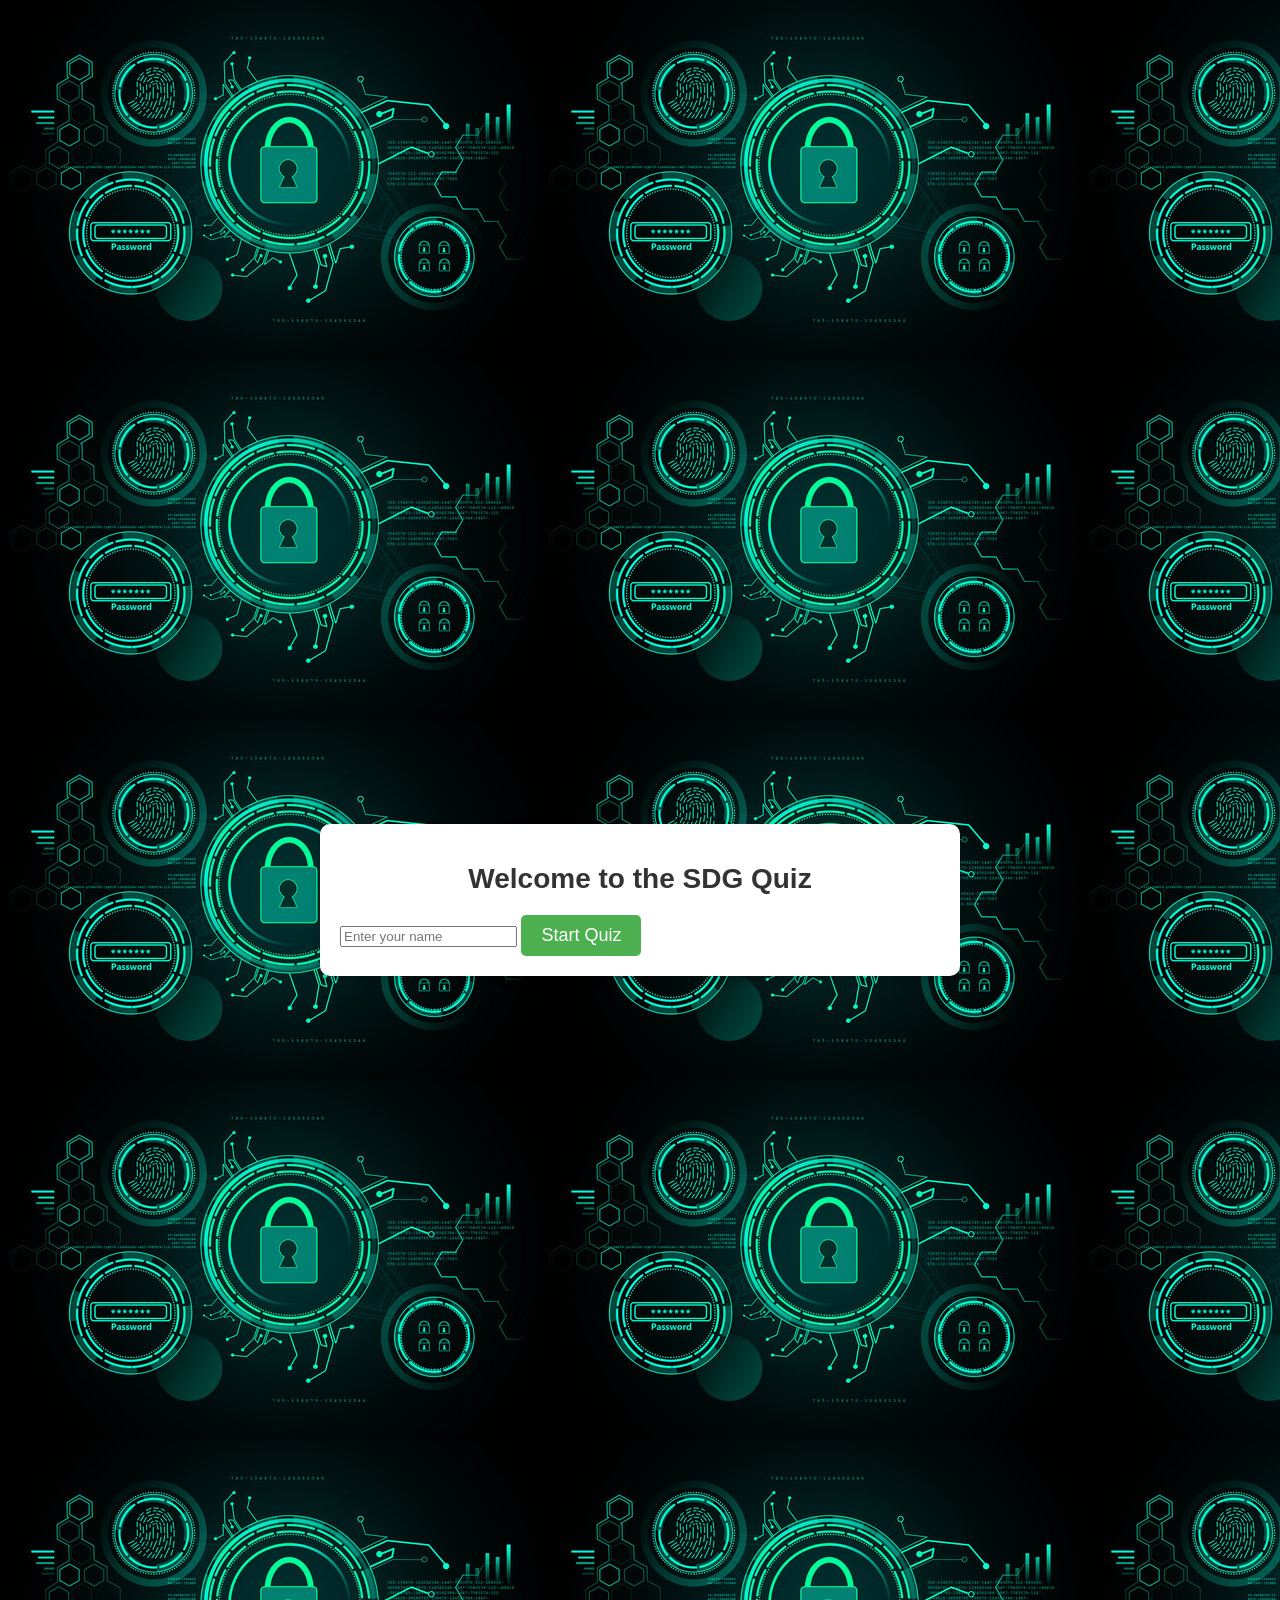
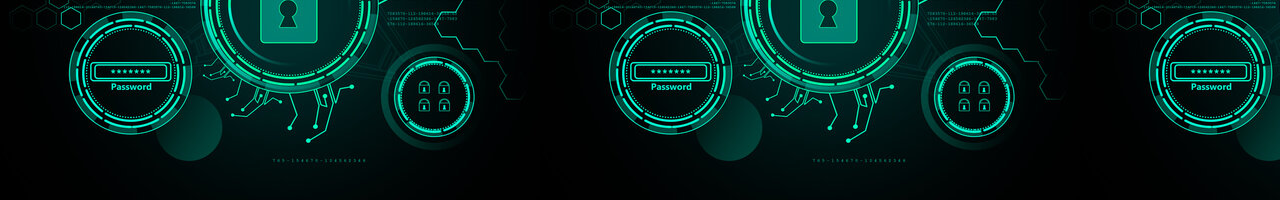
<file: index.html>
<!DOCTYPE html>
<html lang="en">
<head>
  <meta charset="UTF-8">
  <meta name="viewport" content="width=device-width, initial-scale=1.0">
  <title>Login - SDG Quiz</title>
  <link rel="stylesheet" href="style.css">
</head>
<body>
    <body class="login-page">
  <div class="container">
    <h1>Welcome to the SDG Quiz</h1>
    <form id="login-form">
      <input type="text" id="username" placeholder="Enter your name" required>
      <button type="submit">Start Quiz</button>
    </form>
  </div>
</body>

  <script>
    document.getElementById('login-form').addEventListener('submit', function (e) {
      e.preventDefault();
      const username = document.getElementById('username').value.trim();
      if (username) {
        localStorage.setItem('username', username);
        localStorage.setItem('totalScore', 0); // Reset total score
        window.location.href = 'easy.html'; // Redirect to Easy level
      }
    });
  </script>
</body>
</html>
</file>
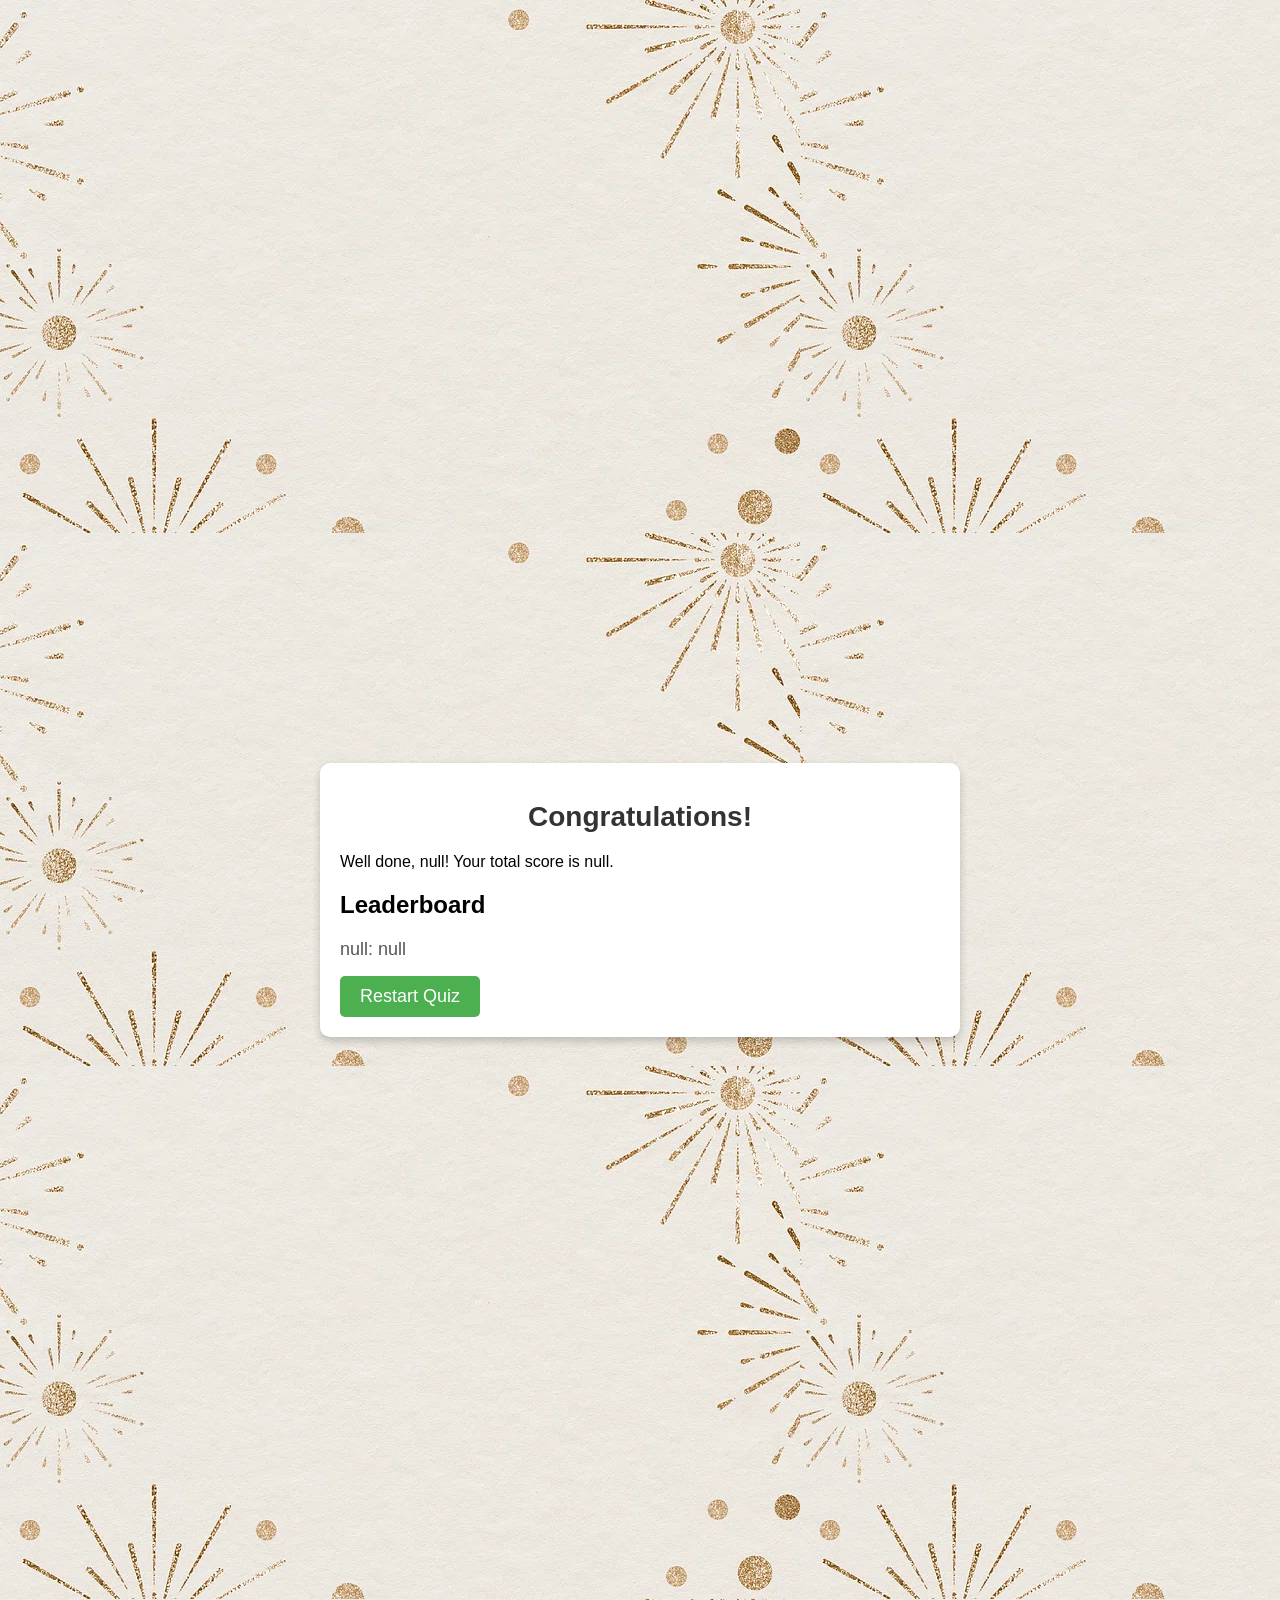
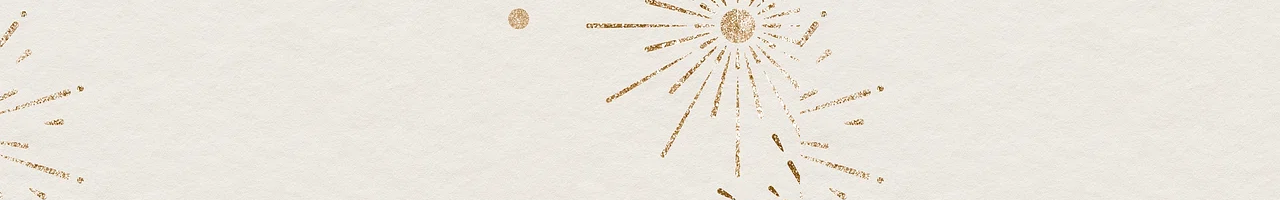
<file: congratulations.html>
<!DOCTYPE html>
<html lang="en">
<head>
  <meta charset="UTF-8">
  <meta name="viewport" content="width=device-width, initial-scale=1.0">
  <title>Congratulations - SDG Quiz</title>
  <link rel="stylesheet" href="style.css">
</head>
<body class="congratulations-page">
  <div class="container">
    <h1>Congratulations!</h1>
    <p id="final-score"></p>
    <h2>Leaderboard</h2>
    <ul id="leaderboard"></ul>
    <button onclick="restartQuiz()">Restart Quiz</button>
  </div>

  <script>
    // Get the username and total score from localStorage
    const username = localStorage.getItem('username');
    const totalScore = localStorage.getItem('totalScore');

    // Display the user's final score
    document.getElementById('final-score').textContent = `Well done, ${username}! Your total score is ${totalScore}.`;

    // Retrieve the leaderboard from localStorage, or initialize it as an empty array
    const leaderboard = JSON.parse(localStorage.getItem('leaderboard')) || [];

    // Add the current user and their score to the leaderboard
    leaderboard.push({ username, score: totalScore });
    leaderboard.sort((a, b) => b.score - a.score); // Sort the leaderboard by score in descending order

    // Save the updated leaderboard back to localStorage
    localStorage.setItem('leaderboard', JSON.stringify(leaderboard));

    // Display the leaderboard on the page
    const leaderboardList = document.getElementById('leaderboard');
    leaderboard.forEach((entry) => {
      leaderboardList.innerHTML += `<li>${entry.username}: ${entry.score}</li>`;
    });

    // Function to restart the quiz by removing the total score and redirecting to the login page
    function restartQuiz() {
      localStorage.removeItem('totalScore');
      window.location.href = 'login.html';
    }
  </script>
</body>
</html>
</file>
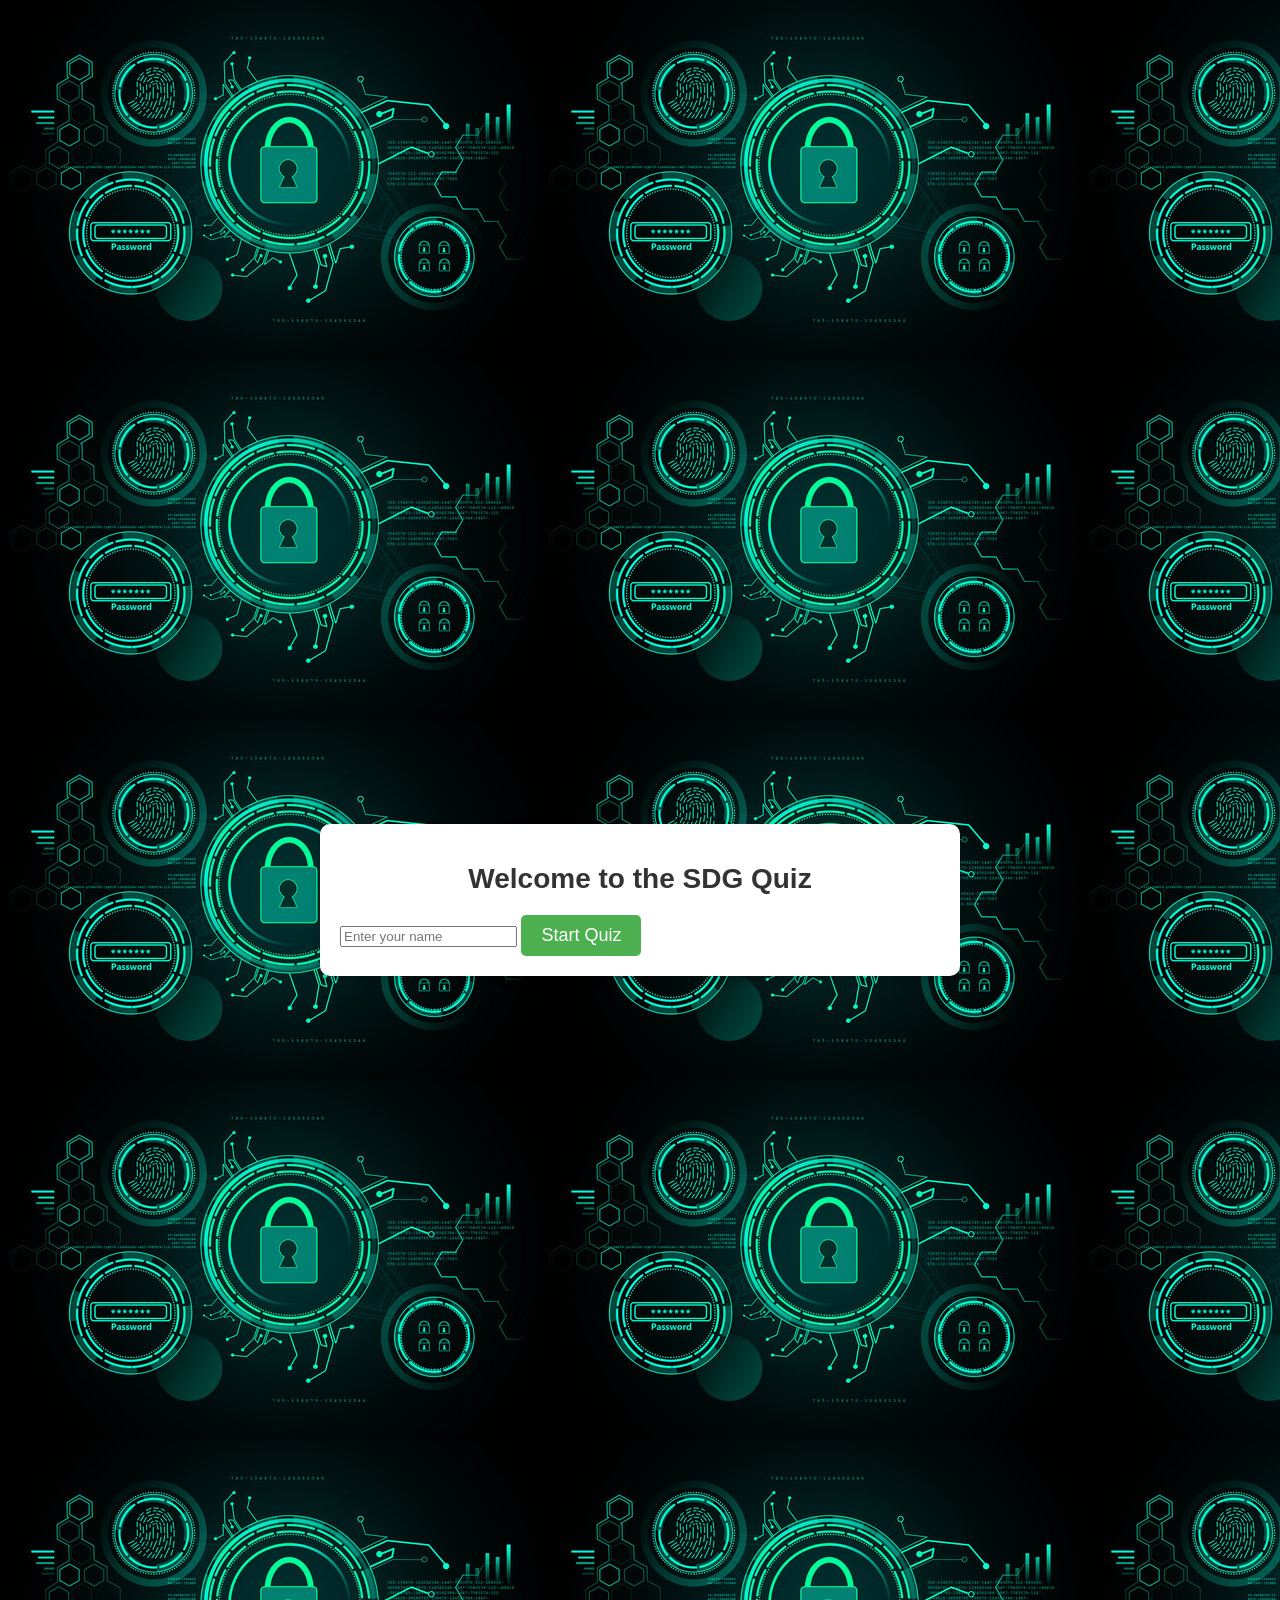
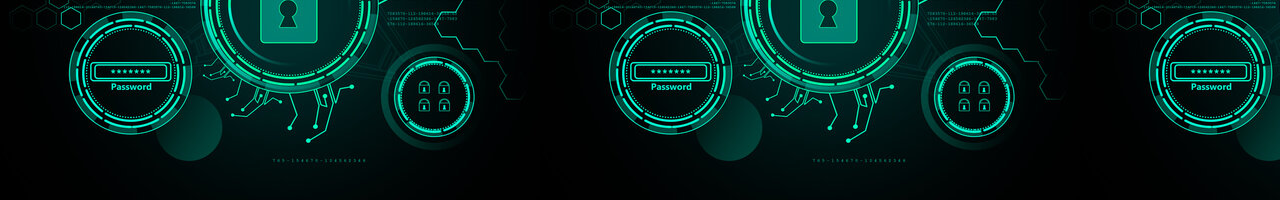
<file: easy.html>
<!DOCTYPE html>
<html lang="en">
<head>
  <meta charset="UTF-8">
  <meta name="viewport" content="width=device-width, initial-scale=1.0">
  <title>Easy Level - SDG Quiz</title>
  <link rel="stylesheet" href="style.css">
</head>
<body>
    <body class="easy-quiz-page">
  <div class="container">
    <h1>SDG Quiz - Easy Level</h1>
    <div id="questions-container"></div>
    <button class="submit-btn">Submit</button>
  </div>
</body>

  <script>
    if (!localStorage.getItem('username')) {
      window.location.href = 'login.html';
    }

    const questions = [
      { question: 'What does "SDG" stand for?', options: ['Sustainable Development Goals', 'Social Development Guidelines', 'Standard Development Goals'], correct: 'A' },
      { question: 'What is the main goal of SDG 4?', options: ['End hunger', 'Quality Education for all', 'Combat climate change'], correct: 'B' },
      { question: 'Which of the following is a key SDG target?', options: ['Gender Equality', 'Reduce pollution', 'End conflicts'], correct: 'A' },
      { question: 'SDG 3 focuses on?', options: ['Good Health and Well-Being', 'Clean Energy', 'Climate Action'], correct: 'A' },
      { question: 'SDG 5 is focused on?', options: ['Climate Action', 'Gender Equality', 'Industry Innovation'], correct: 'B' }
    ];

    const questionContainer = document.getElementById('questions-container');
    questions.forEach((item, index) => {
      questionContainer.innerHTML += `
        <div class="question">
          <p>${index + 1}. ${item.question}</p>
          <div class="option">
            <input type="radio" name="question${index}" value="A" id="q${index}A">
            <label for="q${index}A">${item.options[0]}</label>
          </div>
          <div class="option">
            <input type="radio" name="question${index}" value="B" id="q${index}B">
            <label for="q${index}B">${item.options[1]}</label>
          </div>
          <div class="option">
            <input type="radio" name="question${index}" value="C" id="q${index}C">
            <label for="q${index}C">${item.options[2]}</label>
          </div>
        </div>`;
    });

    document.querySelector('.submit-btn').addEventListener('click', function () {
      let score = 0;
      questions.forEach((item, index) => {
        const selected = document.querySelector(`input[name="question${index}"]:checked`);
        if (selected && selected.value === item.correct) {
          score++;
        }
      });

      if (score > 2) {
        const totalScore = parseInt(localStorage.getItem('totalScore')) || 0;
        localStorage.setItem('totalScore', totalScore + score);
        alert(`You scored ${score}/5. Well done! Proceeding to Medium Level.`);
        window.location.href = 'medium.html';
      } else {
        alert(`You scored ${score}/5. You need at least 3 correct answers to move to the next level.`);
      }
    });
  </script>
</body>
</html>
</file>
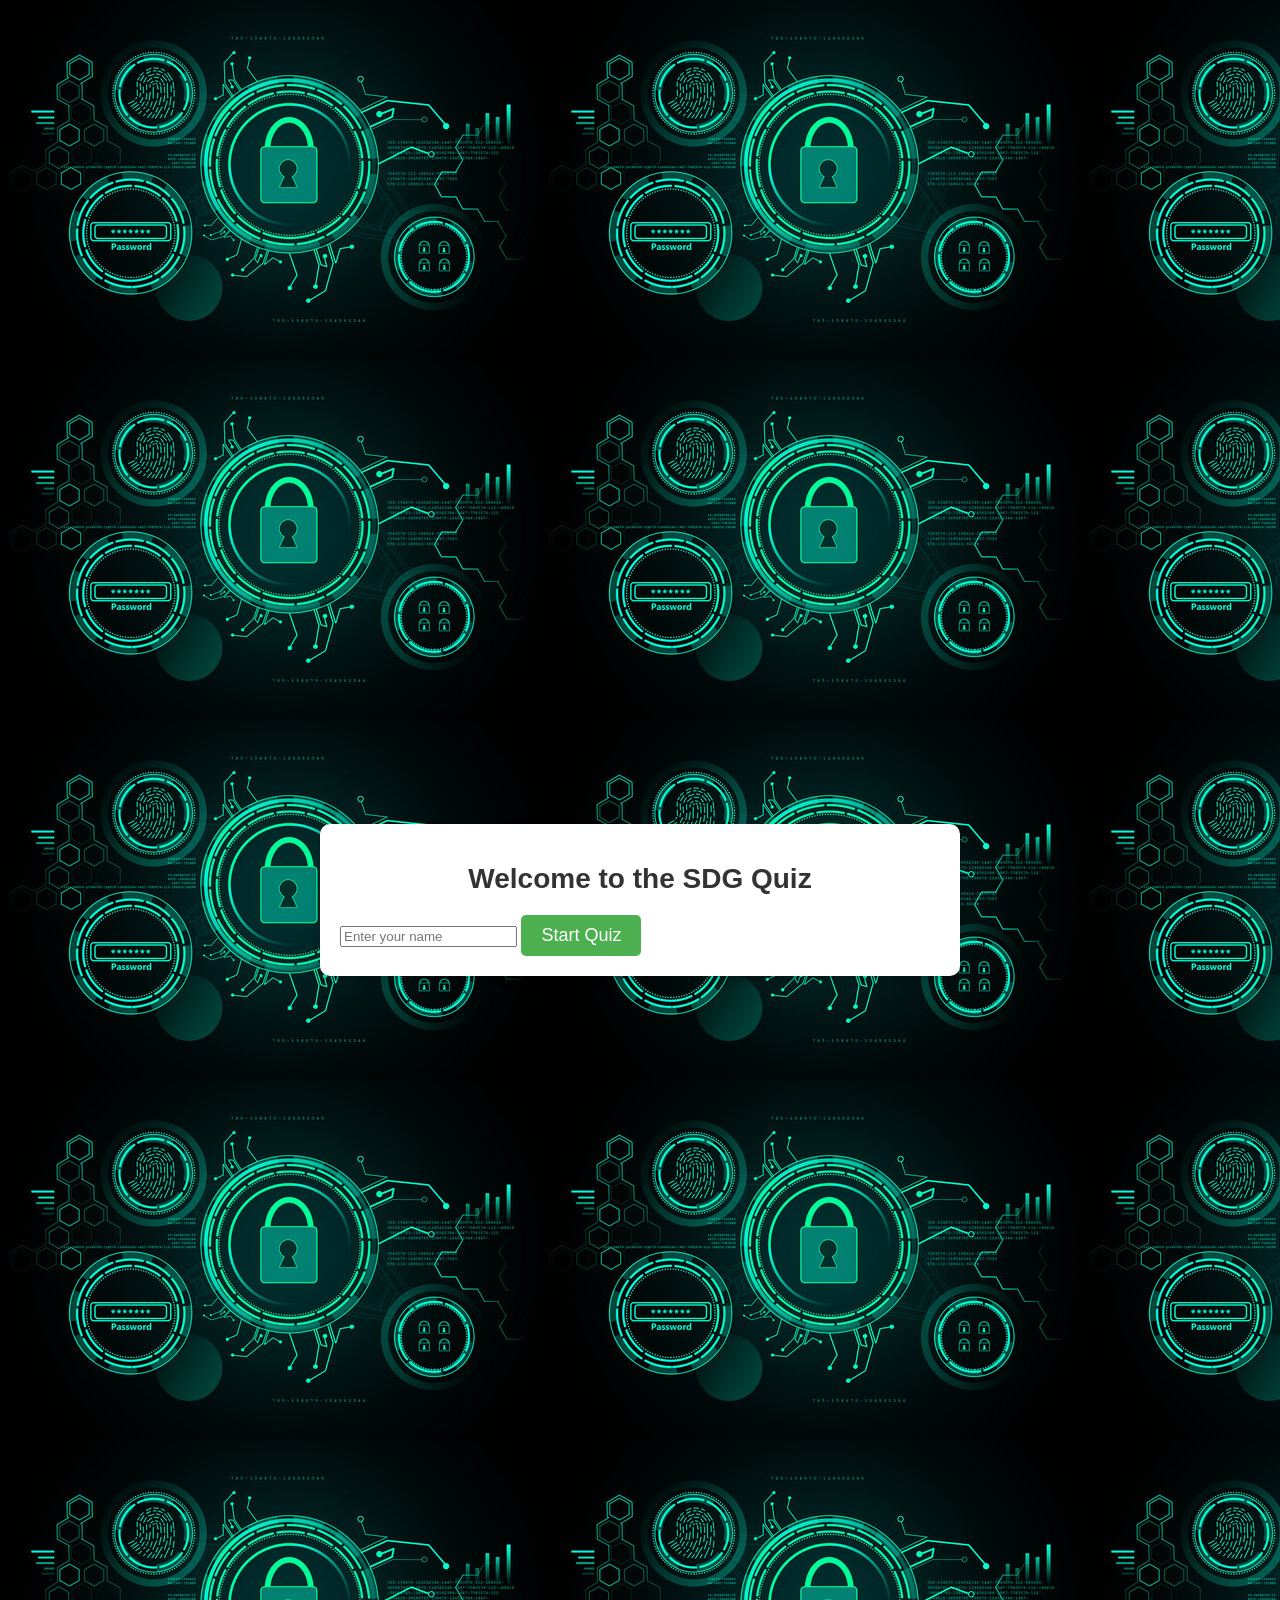
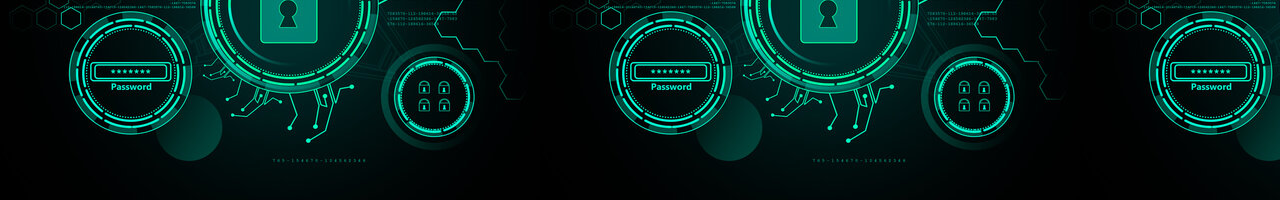
<file: hard.html>
<!DOCTYPE html>
<html lang="en">
<head>
  <meta charset="UTF-8">
  <meta name="viewport" content="width=device-width, initial-scale=1.0">
  <title>Hard Level - SDG Quiz</title>
  <link rel="stylesheet" href="style.css">
</head>
<body>
    <body class="hard-quiz-page">
  <div class="container">
    <h1>SDG Quiz - Hard Level</h1>
    <div id="questions-container"></div>
    <button class="submit-btn">Submit</button>
  </div>
</body>

  <script>
    if (!localStorage.getItem('username')) {
      window.location.href = 'login.html';
    }

    const questions = [
      { question: 'Which SDG promotes peace, justice, and strong institutions?', options: ['SDG 16', 'SDG 12', 'SDG 8'], correct: 'A' },
      { question: 'What is a key goal of SDG 15?', options: ['Life Below Water', 'Life on Land', 'Sustainable Energy'], correct: 'B' },
      { question: 'Which SDG focuses on partnerships for goals?', options: ['SDG 17', 'SDG 10', 'SDG 6'], correct: 'A' },
      { question: 'What is targeted by SDG 14?', options: ['Climate Action', 'Life Below Water', 'Zero Hunger'], correct: 'B' },
      { question: 'Which SDG addresses responsible consumption and production?', options: ['SDG 12', 'SDG 9', 'SDG 13'], correct: 'A' }
    ];

    document.addEventListener('DOMContentLoaded', function () {
      const questionContainer = document.getElementById('questions-container');
      questions.forEach((item, index) => {
        questionContainer.innerHTML += `
          <div class="question">
            <p>${index + 1}. ${item.question}</p>
            <div class="option">
              <input type="radio" name="question${index}" value="A" id="q${index}A">
              <label for="q${index}A">${item.options[0]}</label>
            </div>
            <div class="option">
              <input type="radio" name="question${index}" value="B" id="q${index}B">
              <label for="q${index}B">${item.options[1]}</label>
            </div>
            <div class="option">
              <input type="radio" name="question${index}" value="C" id="q${index}C">
              <label for="q${index}C">${item.options[2]}</label>
            </div>
          </div>`;
      });
    });

    document.querySelector('.submit-btn').addEventListener('click', function () {
      let score = 0;
      questions.forEach((item, index) => {
        const selected = document.querySelector(`input[name="question${index}"]:checked`);
        if (selected && selected.value === item.correct) {
          score++;
        }
      });

      const totalScore = parseInt(localStorage.getItem('totalScore')) || 0;
      localStorage.setItem('totalScore', totalScore + score);

      alert(`You scored ${score}/5. Moving to the final page.`);
      window.location.href = 'congratulations.html';
    });
  </script>
</body>
</html>
</file>
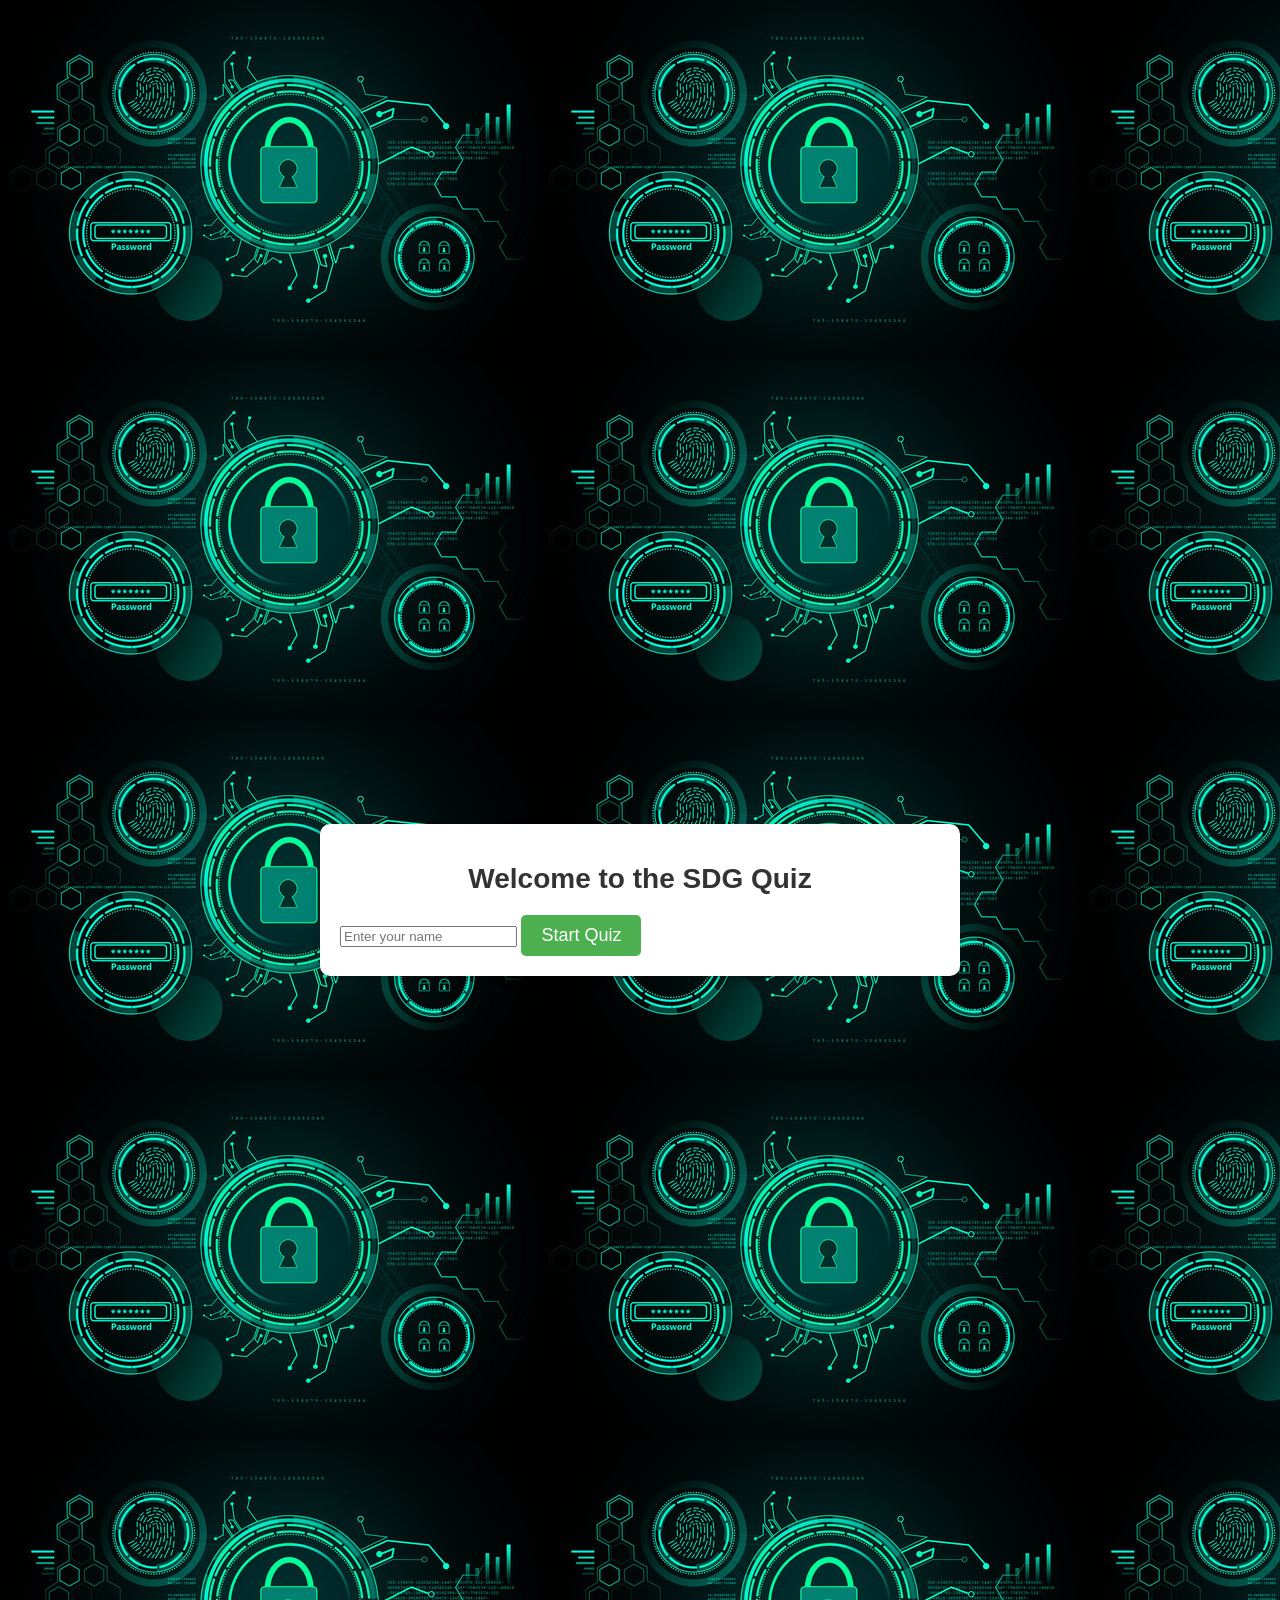
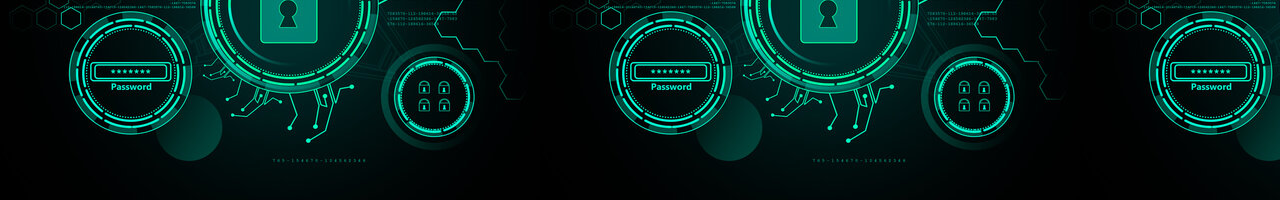
<file: medium.html>
<!DOCTYPE html>
<html lang="en">
<head>
  <meta charset="UTF-8">
  <meta name="viewport" content="width=device-width, initial-scale=1.0">
  <title>Medium Level - SDG Quiz</title>
  <link rel="stylesheet" href="style.css">
</head>
<body>
    <body class="medium-quiz-page">
  <div class="container">
    <h1>SDG Quiz - Medium Level</h1>
    <div id="questions-container"></div>
    <button class="submit-btn">Submit</button>
  </div>
</body>

  <script>
    if (!localStorage.getItem('username')) {
      window.location.href = 'login.html';
    }

    const questions = [
      { question: 'Which SDG focuses on sustainable cities and communities?', options: ['SDG 11', 'SDG 7', 'SDG 13'], correct: 'A' },
      { question: 'Which SDG targets affordable and clean energy?', options: ['SDG 3', 'SDG 7', 'SDG 12'], correct: 'B' },
      { question: 'What does SDG 13 focus on?', options: ['Climate Action', 'Life on Land', 'Decent Work'], correct: 'A' },
      { question: 'Which SDG aims to reduce inequalities?', options: ['SDG 10', 'SDG 8', 'SDG 16'], correct: 'A' },
      { question: 'What is a key goal of SDG 9?', options: ['Industry, Innovation, and Infrastructure', 'Peace and Justice', 'Sustainable Development'], correct: 'A' }
    ];

    document.addEventListener('DOMContentLoaded', function () {
      const questionContainer = document.getElementById('questions-container');
      questions.forEach((item, index) => {
        questionContainer.innerHTML += `
          <div class="question">
            <p>${index + 1}. ${item.question}</p>
            <div class="option">
              <input type="radio" name="question${index}" value="A" id="q${index}A">
              <label for="q${index}A">${item.options[0]}</label>
            </div>
            <div class="option">
              <input type="radio" name="question${index}" value="B" id="q${index}B">
              <label for="q${index}B">${item.options[1]}</label>
            </div>
            <div class="option">
              <input type="radio" name="question${index}" value="C" id="q${index}C">
              <label for="q${index}C">${item.options[2]}</label>
            </div>
          </div>`;
      });
    });

    document.querySelector('.submit-btn').addEventListener('click', function () {
      let score = 0;
      questions.forEach((item, index) => {
        const selected = document.querySelector(`input[name="question${index}"]:checked`);
        if (selected && selected.value === item.correct) {
          score++;
        }
      });

      const totalScore = parseInt(localStorage.getItem('totalScore')) || 0;
      localStorage.setItem('totalScore', totalScore + score);

      alert(`You scored ${score}/5. Moving to the next level.`);
      window.location.href = 'hard.html';
    });
  </script>
</body>
</html>
</file>
<file: style.css>
/* General Styles */
body {
  font-family: Arial, sans-serif;
  background-color: #f0f8ff;
  margin: 0;
  padding: 0;
  display: flex;
  justify-content: center;
  align-items: center;
  height: 200vh;
  }
  body.login-page{
    background-image: url('login.jpg');
  }
  
  /* Background for Easy Quiz Page */
  body.easy-quiz-page {
    background-image: url('easy.jpg');
  }
  
  /* Background for Medium Quiz Page */
  body.medium-quiz-page {
    background-image: url('medium.jpg');
  }
  
  /* Background for Hard Quiz Page */
  body.hard-quiz-page {
    background-image: url('hard.jpg');
  }
  
  /* Background for Congratulations Page */
  body.congratulations-page {
    background-image: url('congratulations.webp');
  }

h1 {
  font-size: 28px;
  margin-bottom: 20px;
  text-align: center;
  color: #333;
}

button {
  background-color: #4caf50;
  color: white;
  font-size: 18px;
  padding: 10px 20px;
  border: none;
  border-radius: 5px;
  cursor: pointer;
  transition: background-color 0.3s ease;
}

button:hover {
  background-color: #45a049;
}

.container {
  background-color: white;
  padding: 20px;
  border-radius: 10px;
  box-shadow: 0px 4px 8px rgba(0, 0, 0, 0.2);
  width: 100%;
  max-width: 600px;
  text-align: left;
}

.quiz-container .question {
  margin-bottom: 20px;
  text-align: left;
}

.quiz-container .option {
  margin: 10px 0;
}

input[type="radio"] {
  margin-right: 10px;
}

ul {
  list-style-type: none;
  padding: 0;
}

ul li {
  margin: 5px 0;
  font-size: 18px;
  color: #555;
}

@media (max-width: 600px) {
  h1 {
    font-size: 22px;
  }

  button {
    font-size: 16px;
    padding: 8px 16px;
  }
}
</file>
